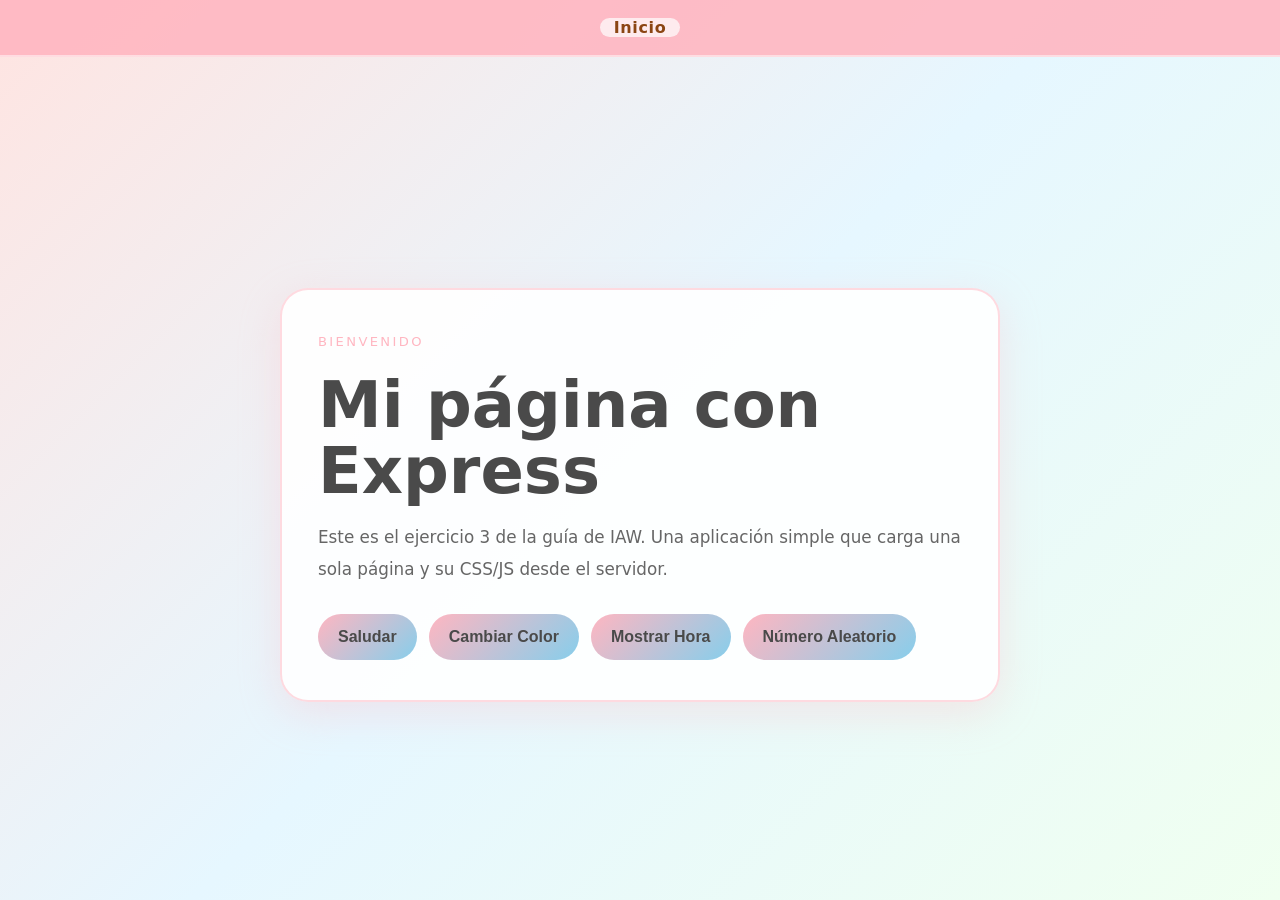
<file: index.html>
<!DOCTYPE html>
<html lang="es">
<head>
  <meta charset="UTF-8">
  <title>Página Principal</title>
  <link rel="stylesheet" href="styles.css">
</head>
<body>
  <header>
    <nav>
      <a href="/">Inicio</a>
    </nav>
  </header>
  <main class="hero">
    <section class="hero-card">
      <p class="eyebrow">Bienvenido</p>
      <h1>Mi página con Express</h1>
      <p>Este es el ejercicio 3 de la guía de IAW. Una aplicación simple que carga una sola página y su CSS/JS desde el servidor.</p>
      <div class="button-container">
        <button id="greetButton">Saludar</button>
        <button id="colorButton">Cambiar Color</button>
        <button id="timeButton">Mostrar Hora</button>
        <button id="randomButton">Número Aleatorio</button>
      </div>
    </section>
  </main>
  <script src="script.js"></script>
</body>
</html>
</file>
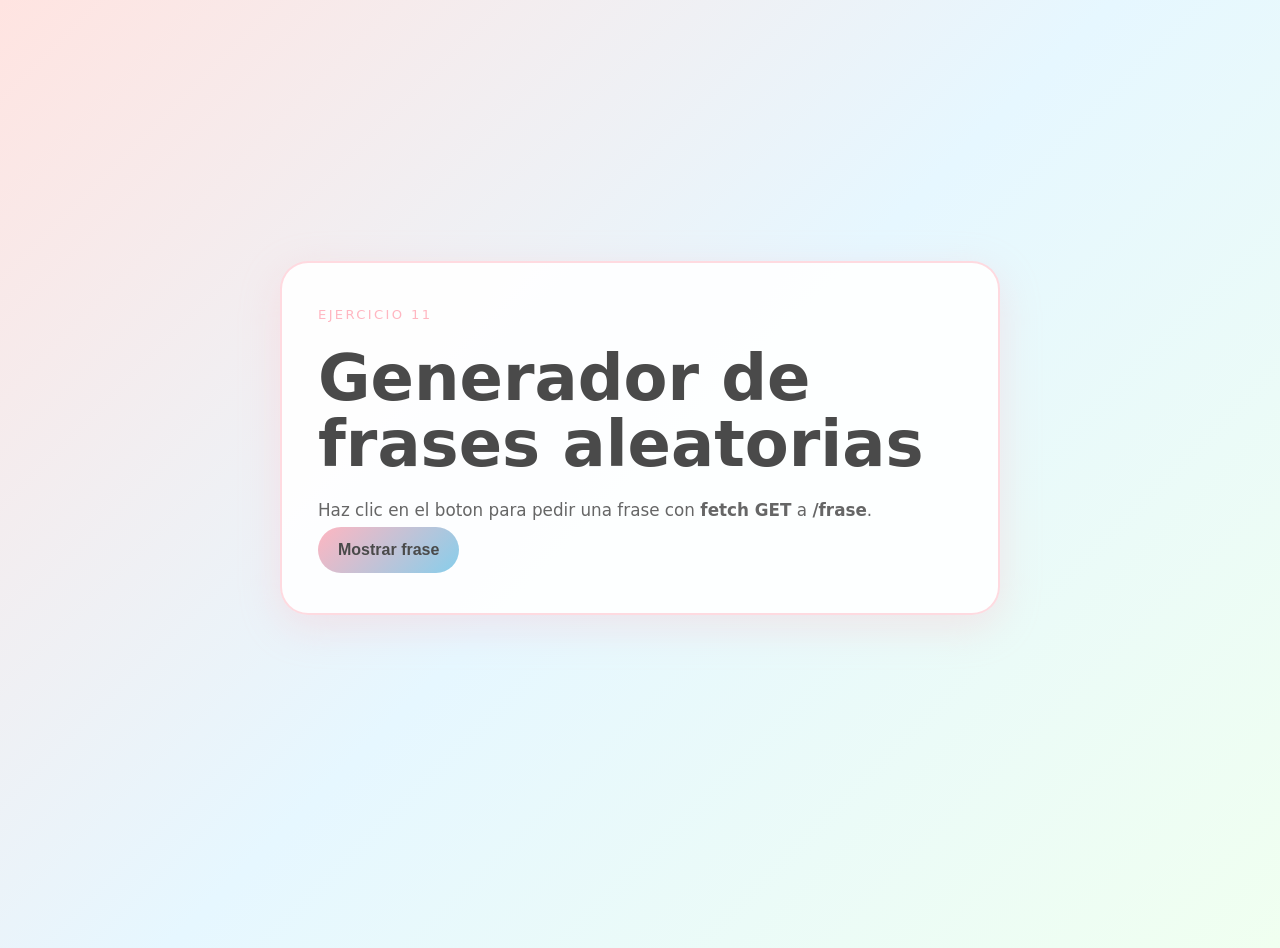
<file: public/index.html>
<!DOCTYPE html>
<html lang="es">
<head>
  <meta charset="UTF-8">
  <meta name="viewport" content="width=device-width, initial-scale=1.0">
  <title>Generador de frases</title>
  <link rel="stylesheet" href="/styles.css">
</head>
<body>
  <main class="hero">
    <section class="hero-card">
      <p class="eyebrow">Ejercicio 11</p>
      <h1>Generador de frases aleatorias</h1>
      <p>Haz clic en el boton para pedir una frase con <strong>fetch GET</strong> a <strong>/frase</strong>.</p>

      <button id="btnFrase" type="button">Mostrar frase</button>

      <p id="frase" class="frase" aria-live="polite"></p>
    </section>
  </main>
  <script src="/script.js"></script>
</body>
</html>
</file>
<file: styles.css>
* {
  box-sizing: border-box;
}

body {
  margin: 0;
  font-family: "Inter", system-ui, sans-serif;
  min-height: 100vh;
  background: linear-gradient(135deg, #ffe4e1 0%, #e6f7ff 50%, #f0fff0 100%);
  color: #4a4a4a;
}

header {
  background: rgba(255, 182, 193, 0.9);
  padding: 18px 0;
  border-bottom: 2px solid rgba(255, 255, 255, 0.5);
}

nav {
  max-width: 960px;
  margin: 0 auto;
  display: flex;
  justify-content: center;
}

nav a {
  color: #8b4513;
  text-decoration: none;
  font-weight: 600;
  letter-spacing: 0.04em;
  padding: 0 14px;
  background: rgba(255, 255, 255, 0.7);
  border-radius: 20px;
  margin: 0 4px;
}

nav a:hover {
  color: #ffffff;
  background: rgba(255, 182, 193, 1);
}

main {
  max-width: 920px;
  margin: 48px auto;
  padding: 0 20px;
}

.hero {
  display: grid;
  place-items: center;
  min-height: calc(100vh - 120px);
}

.hero-card {
  width: 100%;
  max-width: 720px;
  padding: 40px 36px;
  border-radius: 28px;
  background: rgba(255, 255, 255, 0.9);
  border: 2px solid rgba(255, 182, 193, 0.5);
  box-shadow: 0 12px 40px rgba(255, 182, 193, 0.3);
}

.eyebrow {
  display: inline-flex;
  margin-bottom: 18px;
  color: #ffb6c1;
  font-size: 0.82rem;
  letter-spacing: 0.18em;
  text-transform: uppercase;
}

h1 {
  margin: 0 0 18px;
  font-size: clamp(2.8rem, 5vw, 4.2rem);
  line-height: 1.02;
  color: #4a4a4a;
}

p {
  margin: 0;
  line-height: 1.9;
  color: #666;
  font-size: 1.05rem;
}

.button-container {
  display: flex;
  gap: 12px;
  flex-wrap: wrap;
  margin-top: 28px;
}

button {
  display: inline-flex;
  align-items: center;
  gap: 8px;
  background: linear-gradient(135deg, #ffb6c1, #87ceeb);
  border: none;
  color: #4a4a4a;
  padding: 14px 20px;
  border-radius: 24px;
  font-size: 1rem;
  font-weight: 600;
  cursor: pointer;
  transition: transform 0.18s ease, box-shadow 0.18s ease;
}

button:hover {
  transform: translateY(-2px);
  box-shadow: 0 8px 24px rgba(255, 182, 193, 0.4);
}

@media (max-width: 760px) {
  main {
    margin: 32px auto;
  }

  .hero-card {
    padding: 28px;
  }

  h1 {
    font-size: 2.6rem;
  }

  .button-container {
    justify-content: center;
  }
}
</file>
